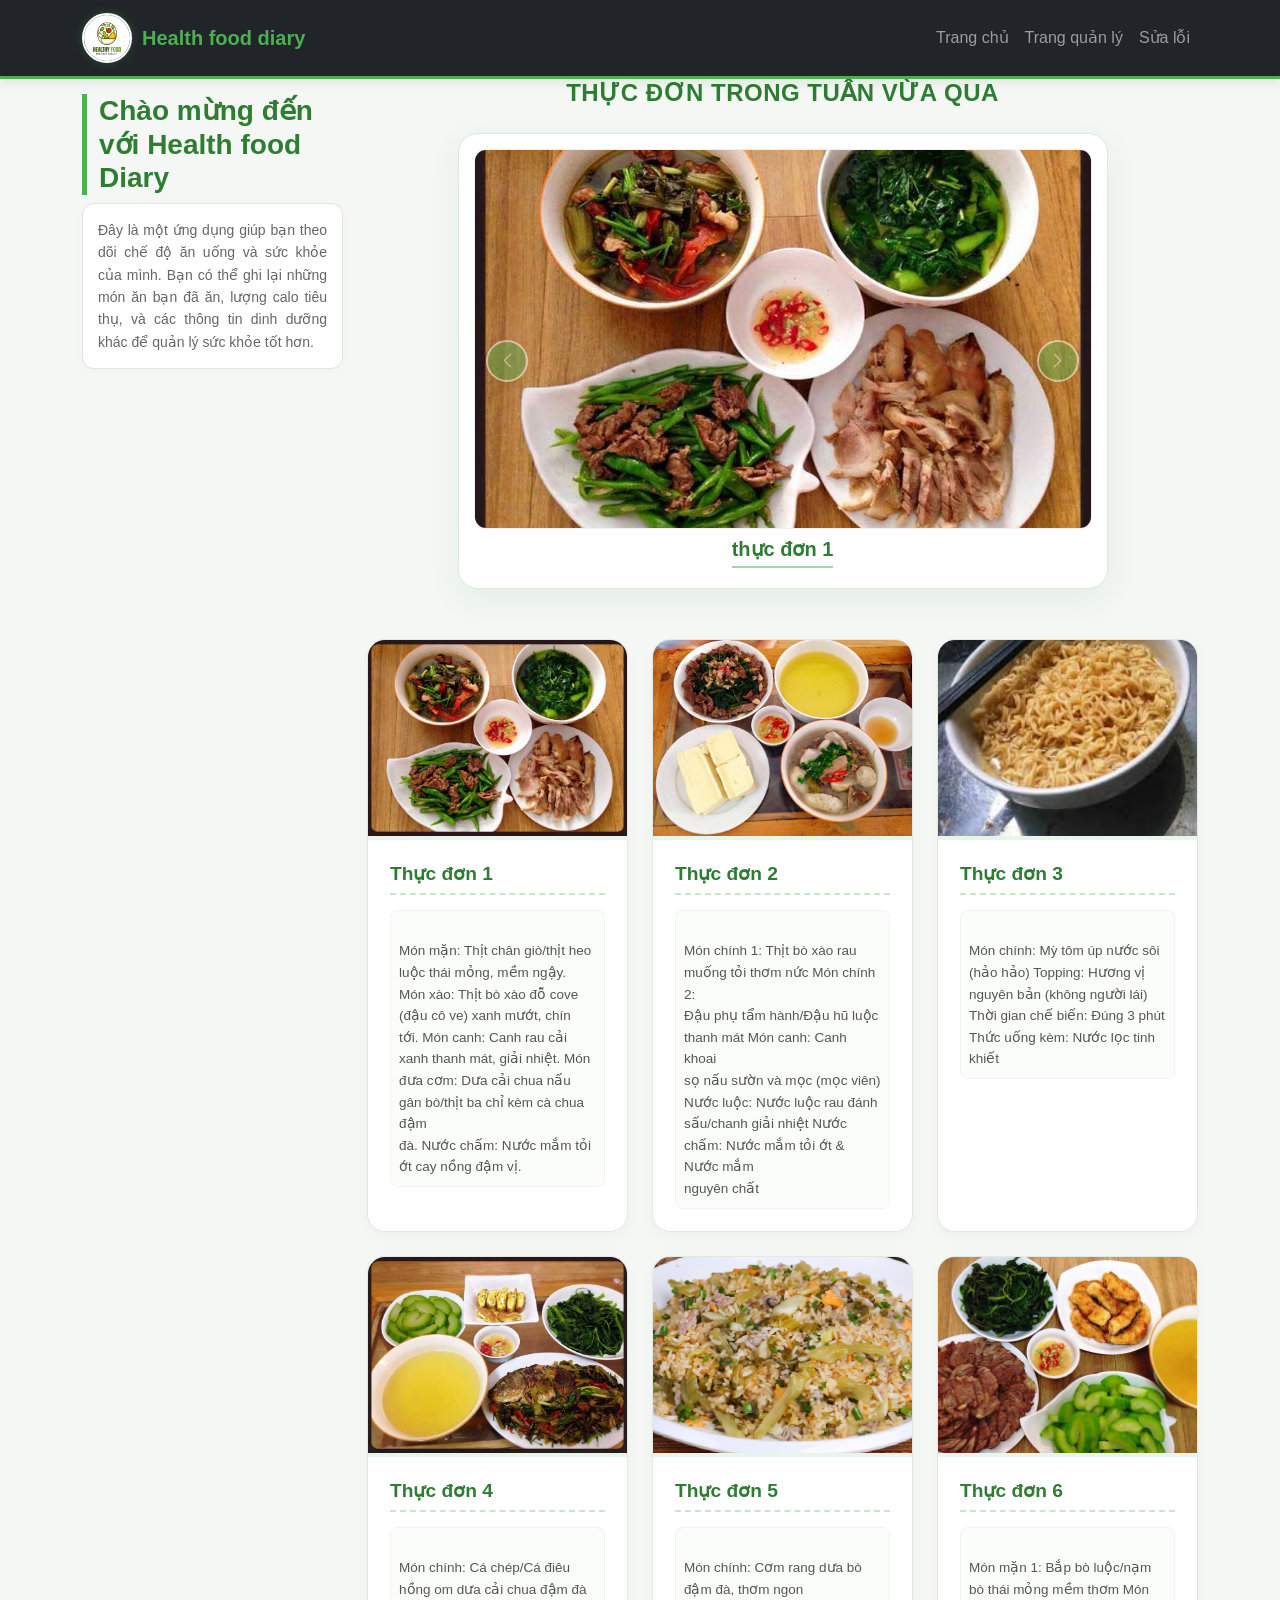
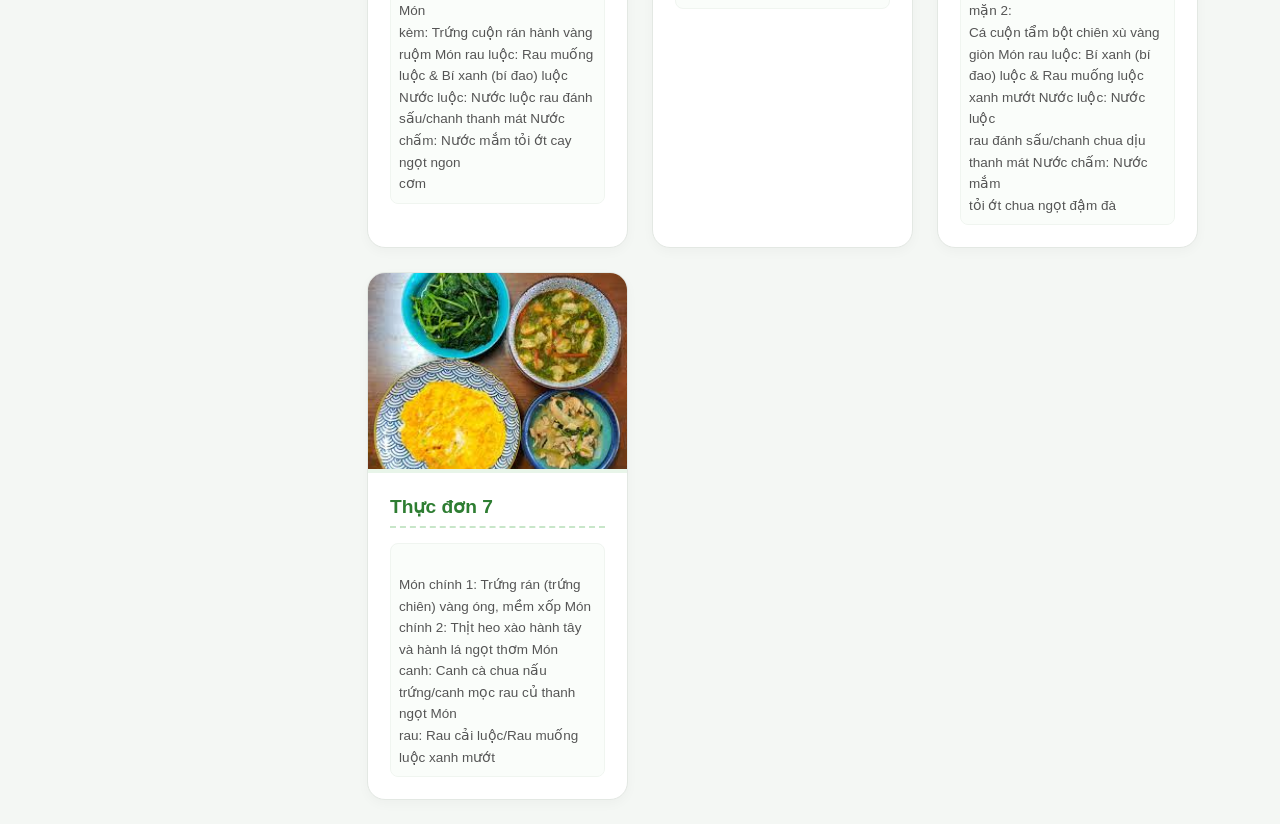
<file: index.html>
<!doctype html>
<html lang="en">
  <head>
    <meta charset="UTF-8" />
    <meta name="viewport" content="width=device-width, initial-scale=1.0" />
    <title>Trang chủ</title>
    <link
      rel="stylesheet"
      href="https://cdn.jsdelivr.net/npm/bootstrap@5.3.8/dist/css/bootstrap.min.css"
      integrity="sha384-sRIl4kxILFvY47J16cr9ZwB07vP4J8+LH7qKQnuqkuIAvNWLzeN8tE5YBujZqJLB"
      crossorigin="anonymous"
    />
    <link rel="stylesheet" href="styletrangchu.css" />
  </head>
  <body>
    <nav class="navbar navbar-expand-lg navbar-dark bg-dark sticky-top">
      <div class="container">
        <a href="index.html" class="navbar-brand"
          ><img
            src="logo healthy food.jpg"
            alt="Logo"
            width="50"
            height="50"
            class="d-inline-block align-text-top"
          />Health food diary</a
        >
        <button
          class="navbar-toggler"
          type="button"
          data-bs-toggle="collapse"
          data-bs-target="#mainmenu"
        >
          <span class="navbar-toggler-icon"></span>
        </button>
        <div class="collapse navbar-collapse" id="mainmenu">
          <ul class="navbar-nav ms-auto">
            <li class="nav-item">
              <a href="index.html" class="nav-link">Trang chủ</a>
            </li>
            <li class="nav-item">
              <a href="quanly.html" class="nav-link">Trang quản lý</a>
            </li>
            <li class="nav-item">
              <a href="debug.html" class="nav-link">Sửa lỗi</a>
            </li>
          </ul>
        </div>
      </div>
    </nav>
    <div class="container">
      <div class="row">
        <div class="col-lg-3">
          <h3>Chào mừng đến với Health food Diary</h3>
          <p>
            Đây là một ứng dụng giúp bạn theo dõi chế độ ăn uống và sức khỏe của
            mình. Bạn có thể ghi lại những món ăn bạn đã ăn, lượng calo tiêu
            thụ, và các thông tin dinh dưỡng khác để quản lý sức khỏe tốt hơn.
          </p>
        </div>
        <div class="col-lg-9 text-center">
          <h3>Thực Đơn Trong Tuần Vừa Qua</h3>
          <div
            id="carouselExampleIndicators"
            class="carousel slide"
            data-bs-ride="carousel"
          >
            <div class="carousel-indicators">
              <button
                type="button"
                data-bs-target="#carouselExampleIndicators"
                data-bs-slide-to="0"
                class="active"
                aria-current="true"
                aria-label="Slide 1"
              ></button>
              <button
                type="button"
                data-bs-target="#carouselExampleIndicators"
                data-bs-slide-to="1"
                aria-label="Slide 2"
              ></button>
              <button
                type="button"
                data-bs-target="#carouselExampleIndicators"
                data-bs-slide-to="2"
                aria-label="Slide 3"
              ></button>
              <button
                type="button"
                data-bs-target="#carouselExampleIndicators"
                data-bs-slide-to="3"
                aria-label="Slide 4"
              ></button>
              <button
                type="button"
                data-bs-target="#carouselExampleIndicators"
                data-bs-slide-to="4"
                aria-label="Slide 5"
              ></button>
              <button
                type="button"
                data-bs-target="#carouselExampleIndicators"
                data-bs-slide-to="5"
                aria-label="Slide 6"
              ></button>
              <button
                type="button"
                data-bs-target="#carouselExampleIndicators"
                data-bs-slide-to="6"
                aria-label="Slide 7"
              ></button>
            </div>

            <div class="carousel-inner">
              <div class="carousel-item active">
                <img
                  src="mâm-1.jpg"
                  class="d-block w-100 hinh-slider"
                  alt="First slide"
                  style="width: 250px; height: 400px; object-fit: cover"
                />
                <h3 style="font-size: x-large; text-align: center" class="mt-2">
                  thực đơn 1
                </h3>
              </div>
              <div class="carousel-item">
                <img
                  src="mâm-2.jpg"
                  class="d-block w-100 hinh-slider"
                  alt="Second slide"
                  style="width: 250px; height: 400px; object-fit: cover"
                />
                <h3 style="font-size: x-large; text-align: center" class="mt-2">
                  thực đơn 2
                </h3>
              </div>
              <div class="carousel-item">
                <img
                  src="ảnh mỳ úp.jfif"
                  class="d-block w-100 hinh-slider"
                  alt="Third slide"
                  style="width: 250px; height: 400px"
                />
                <h3 style="font-size: x-large; text-align: center" class="mt-2">
                  thực đơn 3
                </h3>
              </div>
              <div class="carousel-item">
                <img
                  src="mâm-4.jpg"
                  class="d-block w-100 hinh-slider"
                  alt="Fourth slide"
                  style="width: 250px; height: 400px; object-fit: cover"
                />
                <h3 style="font-size: x-large; text-align: center" class="mt-2">
                  thực đơn 4
                </h3>
              </div>
              <div class="carousel-item">
                <img
                  src="cơm rang dưa bò.png"
                  class="d-block w-100 hinh-slider"
                  alt="Fifth slide"
                  style="width: 250px; height: 400px; object-fit: cover"
                />
                <h3 style="font-size: x-large; text-align: center" class="mt-2">
                  thực đơn 5
                </h3>
              </div>
              <div class="carousel-item">
                <img
                  src="mâm-6.jpg"
                  class="d-block w-100 hinh-slider"
                  alt="Sixth slide"
                  style="width: 250px; height: 400px; object-fit: cover"
                />
                <h3 style="font-size: x-large; text-align: center" class="mt-2">
                  thực đơn 6
                </h3>
              </div>
              <div class="carousel-item">
                <img
                  src="mâm-7.jfif"
                  class="d-block w-100 hinh-slider"
                  alt="Seventh slide"
                  style="width: 250px; height: 400px"
                />
                <h3 style="font-size: x-large; text-align: center" class="mt-2">
                  thực đơn 7
                </h3>
              </div>
            </div>

            <button
              class="carousel-control-prev"
              type="button"
              data-bs-target="#carouselExampleIndicators"
              data-bs-slide="prev"
            >
              <span
                class="carousel-control-prev-icon"
                aria-hidden="true"
              ></span>
              <span class="visually-hidden">Trước</span>
            </button>
            <button
              class="carousel-control-next"
              type="button"
              data-bs-target="#carouselExampleIndicators"
              data-bs-slide="next"
            >
              <span
                class="carousel-control-next-icon"
                aria-hidden="true"
              ></span>
              <span class="visually-hidden">Sau</span>
            </button>
          </div>
          <div class="row">
            <div class="col-lg-4 col-md-6 mb-4">
              <div class="card h-100">
                <img
                  src="mâm-1.jpg"
                  class="card-img-top"
                  alt="Mâm 1"
                  style="width: 250px; height: 200px; object-fit: cover"
                />
                <div class="card-body">
                  <h5 class="card-title">Thực đơn 1</h5>
                  <p class="card-text">
                    Món mặn: Thịt chân giò/thịt heo luộc thái mỏng, mềm ngậy.
                    Món xào: Thịt bò xào đỗ cove (đậu cô ve) xanh mướt, chín
                    tới. Món canh: Canh rau cải xanh thanh mát, giải nhiệt. Món
                    đưa cơm: Dưa cải chua nấu gân bò/thịt ba chỉ kèm cà chua đậm
                    đà. Nước chấm: Nước mắm tỏi ớt cay nồng đậm vị.
                  </p>
                </div>
              </div>
            </div>
            <div class="col-lg-4 col-md-6 mb-4">
              <div class="card h-100">
                <img
                  src="mâm-2.jpg"
                  class="card-img-top"
                  alt="Mâm 2"
                  style="width: 250px; height: 200px; object-fit: cover"
                />
                <div class="card-body">
                  <h5 class="card-title">Thực đơn 2</h5>
                  <p class="card-text">
                    Món chính 1: Thịt bò xào rau muống tỏi thơm nức Món chính 2:
                    Đậu phụ tẩm hành/Đậu hũ luộc thanh mát Món canh: Canh khoai
                    sọ nấu sườn và mọc (mọc viên) Nước luộc: Nước luộc rau đánh
                    sấu/chanh giải nhiệt Nước chấm: Nước mắm tỏi ớt & Nước mắm
                    nguyên chất
                  </p>
                </div>
              </div>
            </div>
            <div class="col-lg-4 col-md-6 mb-4">
              <div class="card h-100">
                <img
                  src="ảnh mỳ úp.jfif"
                  class="card-img-top"
                  alt="Mâm 3"
                  style="width: 250px; height: 200px; object-fit: cover"
                />
                <div class="card-body">
                  <h5 class="card-title">Thực đơn 3</h5>
                  <p class="card-text">
                    Món chính: Mỳ tôm úp nước sôi (hảo hảo) Topping: Hương vị
                    nguyên bản (không người lái) Thời gian chế biến: Đúng 3 phút
                    Thức uống kèm: Nước lọc tinh khiết
                  </p>
                </div>
              </div>
            </div>
            <div class="col-lg-4 col-md-6 mb-4">
              <div class="card h-100">
                <img
                  src="mâm-4.jpg"
                  class="card-img-top"
                  alt="Mâm 4"
                  style="width: 250px; height: 200px; object-fit: cover"
                />
                <div class="card-body">
                  <h5 class="card-title">Thực đơn 4</h5>
                  <p class="card-text">
                    Món chính: Cá chép/Cá điêu hồng om dưa cải chua đậm đà Món
                    kèm: Trứng cuộn rán hành vàng ruộm Món rau luộc: Rau muống
                    luộc & Bí xanh (bí đao) luộc Nước luộc: Nước luộc rau đánh
                    sấu/chanh thanh mát Nước chấm: Nước mắm tỏi ớt cay ngọt ngon
                    cơm
                  </p>
                </div>
              </div>
            </div>
            <div class="col-lg-4 col-md-6 mb-4">
              <div class="card h-100">
                <img
                  src="cơm rang dưa bò.png"
                  class="card-img-top"
                  alt="Mâm 5"
                  style="width: 250px; height: 200px; object-fit: cover"
                />
                <div class="card-body">
                  <h5 class="card-title">Thực đơn 5</h5>
                  <p class="card-text">
                    Món chính: Cơm rang dưa bò đậm đà, thơm ngon
                  </p>
                </div>
              </div>
            </div>
            <div class="col-lg-4 col-md-6 mb-4">
              <div class="card h-100">
                <img
                  src="mâm-6.jpg"
                  class="card-img-top"
                  alt="Mâm 6"
                  style="width: 250px; height: 200px; object-fit: cover"
                />
                <div class="card-body">
                  <h5 class="card-title">Thực đơn 6</h5>
                  <p class="card-text">
                    Món mặn 1: Bắp bò luộc/nạm bò thái mỏng mềm thơm Món mặn 2:
                    Cá cuộn tẩm bột chiên xù vàng giòn Món rau luộc: Bí xanh (bí
                    đao) luộc & Rau muống luộc xanh mướt Nước luộc: Nước luộc
                    rau đánh sấu/chanh chua dịu thanh mát Nước chấm: Nước mắm
                    tỏi ớt chua ngọt đậm đà
                  </p>
                </div>
              </div>
            </div>
            <div class="col-lg-4 col-md-6 mb-4">
              <div class="card h-100">
                <img
                  src="mâm-7.jfif"
                  class="card-img-top"
                  alt="Mâm 7"
                  style="width: 250px; height: 200px"
                />
                <div class="card-body">
                  <h5 class="card-title">Thực đơn 7</h5>
                  <p class="card-text">
                    Món chính 1: Trứng rán (trứng chiên) vàng óng, mềm xốp Món
                    chính 2: Thịt heo xào hành tây và hành lá ngọt thơm Món
                    canh: Canh cà chua nấu trứng/canh mọc rau củ thanh ngọt Món
                    rau: Rau cải luộc/Rau muống luộc xanh mướt
                  </p>
                </div>
              </div>
            </div>
          </div>
        </div>
      </div>
    </div>
    <script src="https://cdn.jsdelivr.net/npm/bootstrap@5.3.8/dist/js/bootstrap.bundle.min.js"></script>
  </body>
</html>
</file>
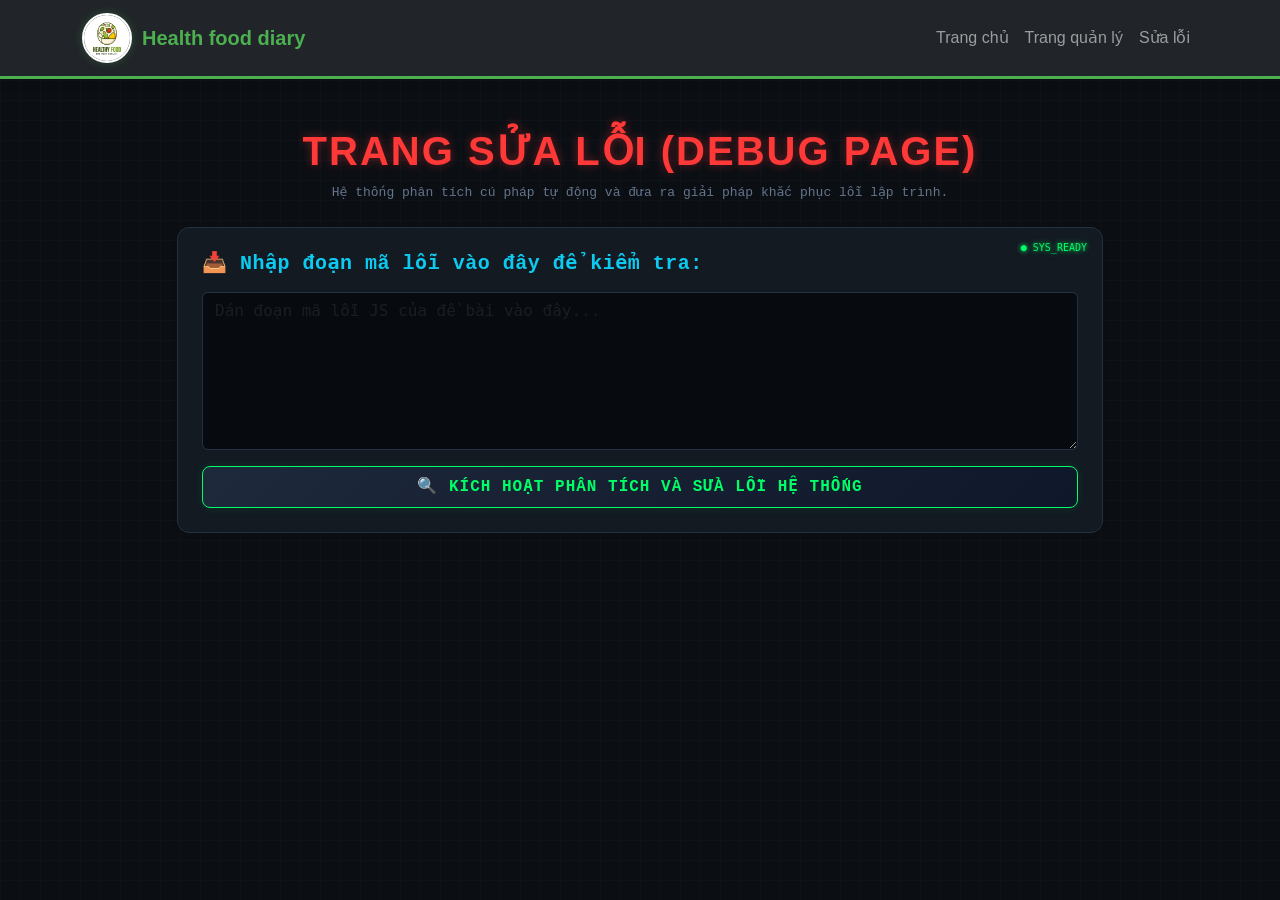
<file: debug.html>
<!doctype html>
<html lang="en">
  <head>
    <meta charset="UTF-8" />
    <meta name="viewport" content="width=device-width, initial-scale=1.0" />
    <title>Trang debug</title>
    <link
      rel="stylesheet"
      href="https://cdn.jsdelivr.net/npm/bootstrap@5.3.8/dist/css/bootstrap.min.css"
      integrity="sha384-sRIl4kxILFvY47J16cr9ZwB07vP4J8+LH7qKQnuqkuIAvNWLzeN8tE5YBujZqJLB"
      crossorigin="anonymous"
    />
    <link rel="stylesheet" href="styledebug.css" />
  </head>
  <body>
    <nav class="navbar navbar-expand-lg navbar-dark bg-dark sticky-top">
      <div class="container">
        <a href="index.html" class="navbar-brand"
          ><img
            src="logo healthy food.jpg"
            alt="Logo"
            width="50"
            height="50"
            class="d-inline-block align-text-top"
          />Health food diary</a
        >
        <button
          class="navbar-toggler"
          type="button"
          data-bs-toggle="collapse"
          data-bs-target="#mainmenu"
        >
          <span class="navbar-toggler-icon"></span>
        </button>
        <div class="collapse navbar-collapse" id="mainmenu">
          <ul class="navbar-nav ms-auto">
            <li class="nav-item">
              <a href="index.html" class="nav-link">Trang chủ</a>
            </li>
            <li class="nav-item">
              <a href="quanly.html" class="nav-link">Trang quản lý</a>
            </li>
            <li class="nav-item">
              <a href="debug.html" class="nav-link">Sửa lỗi</a>
            </li>
          </ul>
        </div>
      </div>
    </nav>
    <div class="container my-5">
      <h1 class="text-center fw-bold mb-2">Trang sửa lỗi (Debug Page)</h1>
      <p class="text-center text-muted mb-4">
        Hệ thống phân tích cú pháp tự động và đưa ra giải pháp khắc phục lỗi lập
        trình.
      </p>
      <div class="row mb-5 justify-content-center">
        <div class="col-md-10">
          <div class="card p-4 shadow-sm">
            <h3 class="fs-5 fw-bold text-info mb-3">
              📥 Nhập đoạn mã lỗi vào đây để kiểm tra:
            </h3>
            <div class="mb-3">
              <textarea
                id="codeContainerInput"
                class="form-control"
                rows="6"
                style="
                  background-color: #070b10;
                  color: #a7f3d0;
                  font-family: &quot;Consolas&quot;, monospace;
                  border: 1px solid #223142;
                "
                placeholder="Dán đoạn mã lỗi JS của đề bài vào đây..."
              ></textarea>
            </div>
            <button id="btnAnalyze" class="btn btn-success w-100 fw-bold py-2">
              🔍 KÍCH HOẠT PHÂN TÍCH VÀ SỬA LỖI HỆ THỐNG
            </button>
          </div>
        </div>
      </div>

      <div id="debugResultArea" class="row g-4 d-none">
        <div class="col-lg-6">
          <div class="card p-4 shadow-sm h-100">
            <h3 class="fs-5 fw-bold text-secondary mb-3">
              1. Đoạn mã lỗi gốc (Nguyên văn)
            </h3>
            <p class="text-muted small">
              Dưới đây là đoạn mã ban đầu chứa lỗi logic khiến hàm tự động chạy
              sai thời điểm:
            </p>

            <div class="code-block" id="originalCodeContainer"></div>

            <div class="alert alert-danger mt-4 mb-0" role="alert">
              <h5 class="alert-heading font-weight-bold fs-6">
                ❌ Triệu chứng lỗi thực tế:
              </h5>
              <p class="mb-0 small">
                Ngay khi trang web vừa được tải xong, hộp thoại
                <code>alert("Thành công")</code> tự động bật lên mặc dù người
                dùng <strong>chưa hề bấm nút</strong>. Sau đó, khi người dùng
                click vào nút thật thì hệ thống lại hoàn toàn "im lặng".
              </p>
            </div>
          </div>
        </div>

        <div class="col-lg-6">
          <div
            class="card p-4 shadow-sm h-100"
            style="border-left: 5px solid #2e7d32"
          >
            <h3 class="fs-5 fw-bold text-success mb-3">
              2. Đoạn mã đã sửa lỗi hoàn chỉnh
            </h3>
            <p class="text-muted small">
              Đoạn code bên dưới đã khắc phục triệt để lỗi bắt sự kiện bằng cách
              truyền đúng tham chiếu hàm:
            </p>

            <div class="code-block" id="fixedCodeContainer"></div>

            <div class="alert alert-success mt-4 mb-0" role="alert">
              <h5 class="alert-heading font-weight-bold fs-6">
                💡 Phân tích nguyên nhân lỗi chi tiết:
              </h5>
              <ul class="mb-0 small" style="padding-left: 15px">
                <li>
                  <strong>Bản chất lỗi:</strong> Trong dòng lệnh cũ
                  <code>saveDate()</code>, cặp dấu ngoặc khiến trình duyệt thực
                  thi hàm ngay khi quét qua lúc tải trang.
                </li>
                <li>
                  <strong>Hệ quả:</strong> Giá trị trả về của hàm (lúc này là
                  <code>undefined</code>) biến thành tham số của sự kiện click.
                  Khi bấm nút thật, trình duyệt gọi <code>undefined</code> nên
                  không phản hồi.
                </li>
                <li>
                  <strong>Cách khắc phục:</strong> Bỏ dấu <code>()</code>, chỉ
                  viết <code>saveDate</code> để truyền tham chiếu. Trình duyệt
                  sẽ đợi người dùng click thật mới kích hoạt.
                </li>
              </ul>
            </div>
          </div>
        </div>

        <div class="text-center mt-5">
          <button
            id="23010001_btn_save"
            class="btn btn-success btn-lg px-5 shadow-sm fw-bold"
          >
            💾 Bấm Thử Nút Lưu Dữ Liệu (Test Code)
          </button>
        </div>
      </div>
    </div>
    <script src="debug.js"></script>
  </body>
</html>
</file>
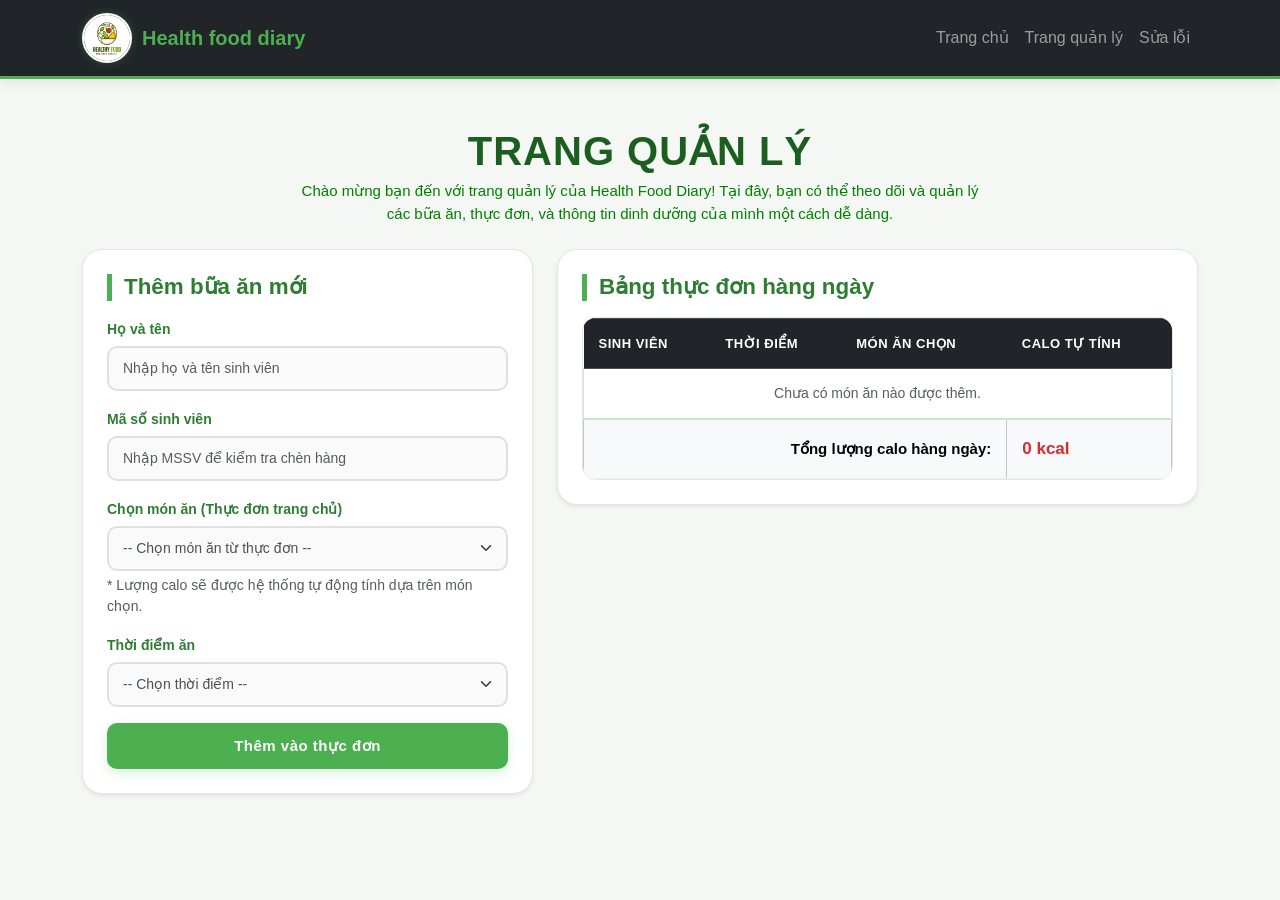
<file: quanly.html>
<!doctype html>
<html lang="en">
  <head>
    <meta charset="UTF-8" />
    <meta name="viewport" content="width=device-width, initial-scale=1.0" />
    <title>Trang quản lý</title>
    <link
      rel="stylesheet"
      href="https://cdn.jsdelivr.net/npm/bootstrap@5.3.8/dist/css/bootstrap.min.css"
      integrity="sha384-sRIl4kxILFvY47J16cr9ZwB07vP4J8+LH7qKQnuqkuIAvNWLzeN8tE5YBujZqJLB"
      crossorigin="anonymous"
    />
    <link rel="stylesheet" href="stylequanly.css" />
  </head>
  <body>
    <nav class="navbar navbar-expand-lg navbar-dark bg-dark sticky-top">
      <div class="container">
        <a href="index.html" class="navbar-brand"
          ><img
            src="logo healthy food.jpg"
            alt="Logo"
            width="50"
            height="50"
            class="d-inline-block align-text-top"
          />Health food diary</a
        >
        <button
          class="navbar-toggler"
          type="button"
          data-bs-toggle="collapse"
          data-bs-target="#mainmenu"
        >
          <span class="navbar-toggler-icon"></span>
        </button>
        <div class="collapse navbar-collapse" id="mainmenu">
          <ul class="navbar-nav ms-auto">
            <li class="nav-item">
              <a href="index.html" class="nav-link">Trang chủ</a>
            </li>
            <li class="nav-item">
              <a href="quanly.html" class="nav-link">Trang quản lý</a>
            </li>
            <li class="nav-item">
              <a href="debug.html" class="nav-link">Sửa lỗi</a>
            </li>
          </ul>
        </div>
      </div>
    </nav>
    <div class="container my-5">
      <h1 class="text-center mt-4">Trang quản lý</h1>
      <p class="text-center mb-4">
        Chào mừng bạn đến với trang quản lý của Health Food Diary! Tại đây, bạn
        có thể theo dõi và quản lý các bữa ăn, thực đơn, và thông tin dinh dưỡng
        của mình một cách dễ dàng.
      </p>

      <div class="row g-4">
        <div class="col-md-5">
          <div class="card p-4 shadow-sm">
            <h3 class="mb-3" style="color: #2e7d32">Thêm bữa ăn mới</h3>
            <form id="mealForm">
              <div class="mb-3">
                <label for="fullName" class="form-label fw-bold"
                  >Họ và tên</label
                >
                <input
                  type="text"
                  class="form-control"
                  id="fullName"
                  placeholder="Nhập họ và tên sinh viên"
                  required
                />
              </div>

              <div class="mb-3">
                <label for="studentId" class="form-label fw-bold"
                  >Mã số sinh viên</label
                >
                <input
                  type="text"
                  class="form-control"
                  id="studentId"
                  placeholder="Nhập MSSV để kiểm tra chèn hàng"
                  required
                />
              </div>

              <div class="mb-3">
                <label for="mealSelect" class="form-label fw-bold"
                  >Chọn món ăn (Thực đơn trang chủ)</label
                >
                <select class="form-select" id="mealSelect" required>
                  <option value="" selected disabled>
                    -- Chọn món ăn từ thực đơn --
                  </option>
                  <option
                    id="thucdon1"
                    value="Mâm cơm (Thịt chân giò, Bò xào đỗ, Canh cải)"
                    data-calories="1250"
                  >
                    thực đơn 1 (tổ hợp 7 món)
                  </option>
                  <option
                    id="thucdon2"
                    value="Mâm cơm (Thịt bò xào rau muống, Đậu phụ, Canh khoai sọ)"
                    data-calories="1100"
                  >
                    thực đơn 2 (tổ hợp 5 món)
                  </option>
                  <option
                    id="thucdon3"
                    value="Mâm cơm (mỳ tôm úp nước sôi)"
                    data-calories="350"
                  >
                    thực đơn 3 (mỳ tôm úp nước sôi)
                  </option>
                  <option
                    id="thucdon4"
                    value="Mâm cơm (Cá chép om dưa, Trứng cuộn, Rau luộc,...)"
                    data-calories="800"
                  >
                    thực đơn 4 ( tổ hợp 5 món)
                  </option>
                  <option
                    id="thucdon5"
                    value="Cơm rang dưa bò "
                    data-calories="500"
                  >
                    thực đơn 5 (cơm rang dưa bò)
                  </option>
                  <option
                    id="thucdon6"
                    value="Mâm cơm (Bắp bò luộc, Cá cuộn chiên xù, Bí luộc, Canh bí đỏ,..)"
                    data-calories="780"
                  >
                    thực đơn 6 (tổ hợp 4 món)
                  </option>
                  <option
                    id="thucdon7"
                    value="Mâm cơm (Trứng rán, Thịt heo xào hành tây, Rau muống xào tỏi, Canh rau ngót, Cơm trắng,...)"
                    data-calories="900"
                  >
                    thực đơn 7 (tổ hợp 5 món)
                  </option>
                </select>
                <div class="form-text text-muted">
                  * Lượng calo sẽ được hệ thống tự động tính dựa trên món chọn.
                </div>
              </div>

              <div class="mb-3">
                <label for="mealTime" class="form-label fw-bold"
                  >Thời điểm ăn</label
                >
                <select class="form-select" id="mealTime" required>
                  <option value="" selected disabled>
                    -- Chọn thời điểm --
                  </option>
                  <option value="Bữa sáng">Bữa sáng</option>
                  <option value="Bữa trưa">Bữa trưa</option>
                  <option value="Bữa tối">Bữa tối</option>
                  <option value="Bữa phụ">Bữa phụ</option>
                </select>
              </div>

              <button type="submit" class="btn btn-success w-100 fw-bold">
                Thêm vào thực đơn
              </button>
            </form>
          </div>
        </div>

        <div class="col-md-7">
          <div class="card p-4 shadow-sm">
            <h3 class="mb-3" style="color: #2e7d32">Bảng thực đơn hàng ngày</h3>

            <div class="table-responsive">
              <table class="table table-bordered table-hover align-middle">
                <thead class="table-dark">
                  <tr>
                    
                    <th>Sinh viên</th>
                    <th>Thời điểm</th>
                    <th>Món ăn chọn</th>
                    <th>Calo tự tính</th>
                    
                  </tr>
                </thead>
                <tbody id="mealTableBody">
                  <tr id="emptyRow">
                    <td colspan="4" class="text-center text-muted">
                      Chưa có món ăn nào được thêm.
                    </td>
                  </tr>
                </tbody>
                <tfoot class="table-light fw-bold">
                  <tr>
                    <td colspan="3" class="text-end">
                      Tổng lượng calo hàng ngày:
                    </td>
                    <td id="totalCalories" class="text-danger">0 kcal</td>
                  </tr>
                </tfoot>
              </table>
            </div>
          </div>
        </div>
      </div>
    </div>
    <script src="quanly.js"></script>
    <script>
      src =
        "https://cdn.jsdelivr.net/npm/bootstrap@5.3.8/dist/js/bootstrap.bundle.min.js";
    </script>
  </body>
</html>
</file>
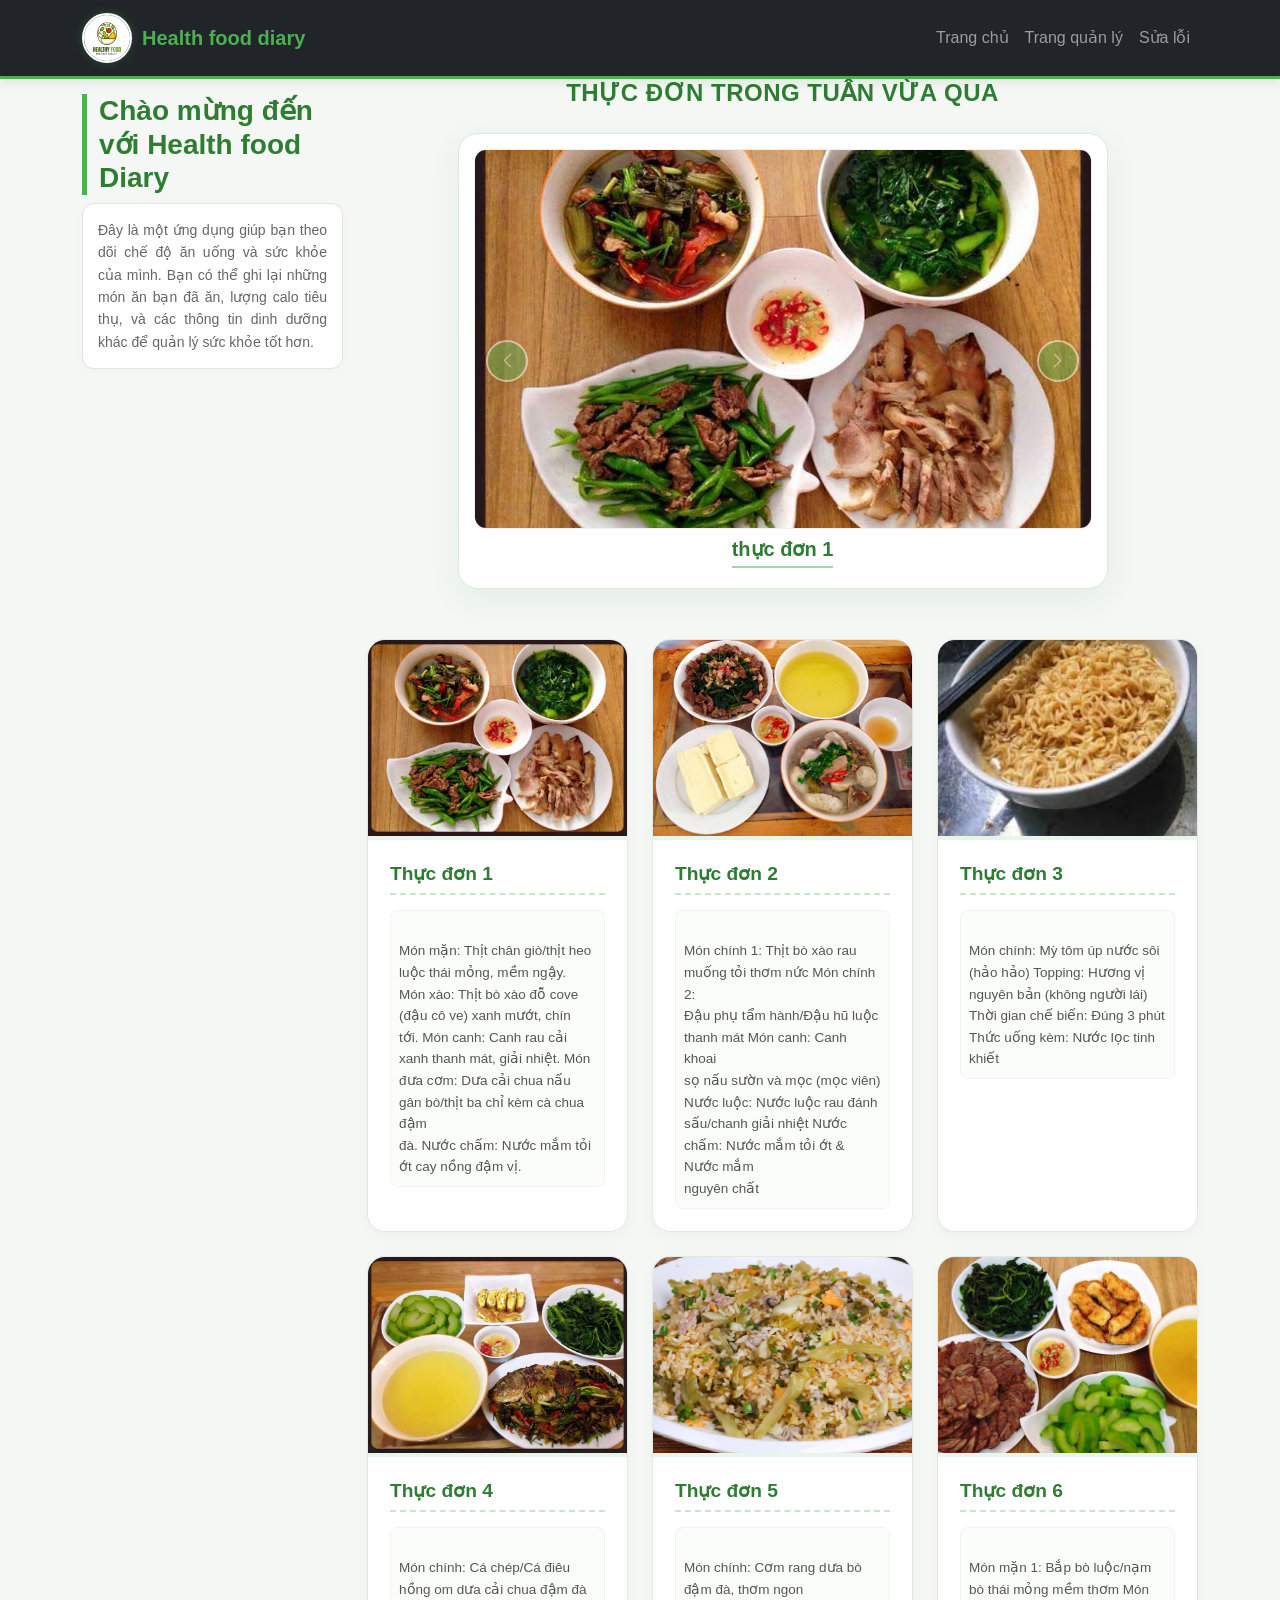
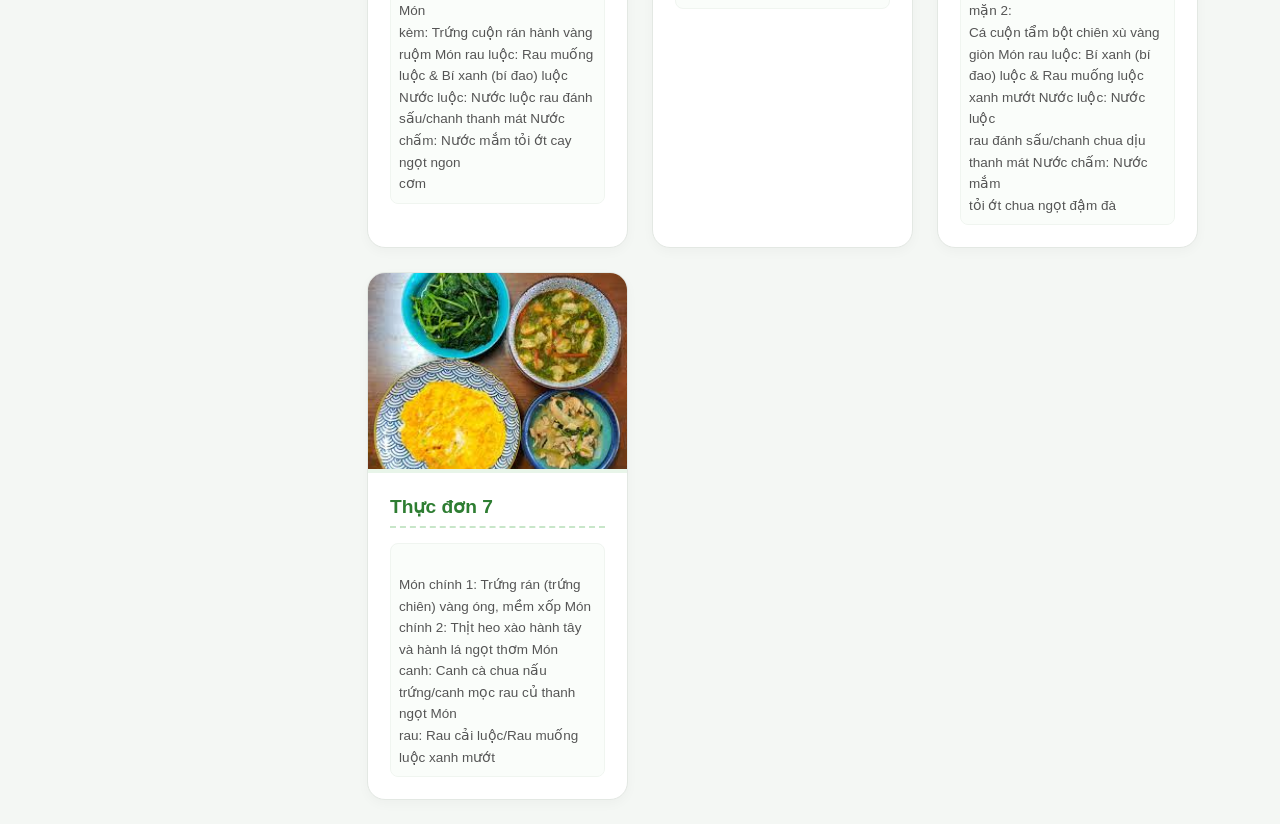
<file: Trangchu.html>
<!doctype html>
<html lang="en">
  <head>
    <meta charset="UTF-8" />
    <meta name="viewport" content="width=device-width, initial-scale=1.0" />
    <title>Trang chủ</title>
    <link
      rel="stylesheet"
      href="https://cdn.jsdelivr.net/npm/bootstrap@5.3.8/dist/css/bootstrap.min.css"
      integrity="sha384-sRIl4kxILFvY47J16cr9ZwB07vP4J8+LH7qKQnuqkuIAvNWLzeN8tE5YBujZqJLB"
      crossorigin="anonymous"
    />
    <link rel="stylesheet" href="styletrangchu.css" />
  </head>
  <body>
    <nav class="navbar navbar-expand-lg navbar-dark bg-dark sticky-top">
      <div class="container">
        <a href="trangchu.html" class="navbar-brand"
          ><img
            src="logo healthy food.jpg"
            alt="Logo"
            width="50"
            height="50"
            class="d-inline-block align-text-top"
          />Health food diary</a
        >
        <button
          class="navbar-toggler"
          type="button"
          data-bs-toggle="collapse"
          data-bs-target="#mainmenu"
        >
          <span class="navbar-toggler-icon"></span>
        </button>
        <div class="collapse navbar-collapse" id="mainmenu">
          <ul class="navbar-nav ms-auto">
            <li class="nav-item">
              <a href="trangchu.html" class="nav-link">Trang chủ</a>
            </li>
            <li class="nav-item">
              <a href="quanly.html" class="nav-link">Trang quản lý</a>
            </li>
            <li class="nav-item">
              <a href="debug.html" class="nav-link">Sửa lỗi</a>
            </li>
          </ul>
        </div>
      </div>
    </nav>
    <div class="container">
      <div class="row">
        <div class="col-lg-3">
          <h3>Chào mừng đến với Health food Diary</h3>
          <p>
            Đây là một ứng dụng giúp bạn theo dõi chế độ ăn uống và sức khỏe của
            mình. Bạn có thể ghi lại những món ăn bạn đã ăn, lượng calo tiêu
            thụ, và các thông tin dinh dưỡng khác để quản lý sức khỏe tốt hơn.
          </p>
        </div>
        <div class="col-lg-9 text-center">
          <h3>Thực Đơn Trong Tuần Vừa Qua</h3>
          <div
            id="carouselExampleIndicators"
            class="carousel slide"
            data-bs-ride="carousel"
          >
            <div class="carousel-indicators">
              <button
                type="button"
                data-bs-target="#carouselExampleIndicators"
                data-bs-slide-to="0"
                class="active"
                aria-current="true"
                aria-label="Slide 1"
              ></button>
              <button
                type="button"
                data-bs-target="#carouselExampleIndicators"
                data-bs-slide-to="1"
                aria-label="Slide 2"
              ></button>
              <button
                type="button"
                data-bs-target="#carouselExampleIndicators"
                data-bs-slide-to="2"
                aria-label="Slide 3"
              ></button>
              <button
                type="button"
                data-bs-target="#carouselExampleIndicators"
                data-bs-slide-to="3"
                aria-label="Slide 4"
              ></button>
              <button
                type="button"
                data-bs-target="#carouselExampleIndicators"
                data-bs-slide-to="4"
                aria-label="Slide 5"
              ></button>
              <button
                type="button"
                data-bs-target="#carouselExampleIndicators"
                data-bs-slide-to="5"
                aria-label="Slide 6"
              ></button>
              <button
                type="button"
                data-bs-target="#carouselExampleIndicators"
                data-bs-slide-to="6"
                aria-label="Slide 7"
              ></button>
            </div>

            <div class="carousel-inner">
              <div class="carousel-item active">
                <img
                  src="mâm-1.jpg"
                  class="d-block w-100 hinh-slider"
                  alt="First slide"
                  style="width: 250px; height: 400px; object-fit: cover"
                />
                <h3 style="font-size: x-large; text-align: center" class="mt-2">
                  thực đơn 1
                </h3>
              </div>
              <div class="carousel-item">
                <img
                  src="mâm-2.jpg"
                  class="d-block w-100 hinh-slider"
                  alt="Second slide"
                  style="width: 250px; height: 400px; object-fit: cover"
                />
                <h3 style="font-size: x-large; text-align: center" class="mt-2">
                  thực đơn 2
                </h3>
              </div>
              <div class="carousel-item">
                <img
                  src="ảnh mỳ úp.jfif"
                  class="d-block w-100 hinh-slider"
                  alt="Third slide"
                  style="width: 250px; height: 400px"
                />
                <h3 style="font-size: x-large; text-align: center" class="mt-2">
                  thực đơn 3
                </h3>
              </div>
              <div class="carousel-item">
                <img
                  src="mâm-4.jpg"
                  class="d-block w-100 hinh-slider"
                  alt="Fourth slide"
                  style="width: 250px; height: 400px; object-fit: cover"
                />
                <h3 style="font-size: x-large; text-align: center" class="mt-2">
                  thực đơn 4
                </h3>
              </div>
              <div class="carousel-item">
                <img
                  src="cơm rang dưa bò.png"
                  class="d-block w-100 hinh-slider"
                  alt="Fifth slide"
                  style="width: 250px; height: 400px; object-fit: cover"
                />
                <h3 style="font-size: x-large; text-align: center" class="mt-2">
                  thực đơn 5
                </h3>
              </div>
              <div class="carousel-item">
                <img
                  src="mâm-6.jpg"
                  class="d-block w-100 hinh-slider"
                  alt="Sixth slide"
                  style="width: 250px; height: 400px; object-fit: cover"
                />
                <h3 style="font-size: x-large; text-align: center" class="mt-2">
                  thực đơn 6
                </h3>
              </div>
              <div class="carousel-item">
                <img
                  src="mâm-7.jfif"
                  class="d-block w-100 hinh-slider"
                  alt="Seventh slide"
                  style="width: 250px; height: 400px"
                />
                <h3 style="font-size: x-large; text-align: center" class="mt-2">
                  thực đơn 7
                </h3>
              </div>
            </div>

            <button
              class="carousel-control-prev"
              type="button"
              data-bs-target="#carouselExampleIndicators"
              data-bs-slide="prev"
            >
              <span
                class="carousel-control-prev-icon"
                aria-hidden="true"
              ></span>
              <span class="visually-hidden">Trước</span>
            </button>
            <button
              class="carousel-control-next"
              type="button"
              data-bs-target="#carouselExampleIndicators"
              data-bs-slide="next"
            >
              <span
                class="carousel-control-next-icon"
                aria-hidden="true"
              ></span>
              <span class="visually-hidden">Sau</span>
            </button>
          </div>
          <div class="row">
            <div class="col-lg-4 col-md-6 mb-4">
              <div class="card h-100">
                <img
                  src="mâm-1.jpg"
                  class="card-img-top"
                  alt="Mâm 1"
                  style="width: 250px; height: 200px; object-fit: cover"
                />
                <div class="card-body">
                  <h5 class="card-title">Thực đơn 1</h5>
                  <p class="card-text">
                    Món mặn: Thịt chân giò/thịt heo luộc thái mỏng, mềm ngậy.
                    Món xào: Thịt bò xào đỗ cove (đậu cô ve) xanh mướt, chín
                    tới. Món canh: Canh rau cải xanh thanh mát, giải nhiệt. Món
                    đưa cơm: Dưa cải chua nấu gân bò/thịt ba chỉ kèm cà chua đậm
                    đà. Nước chấm: Nước mắm tỏi ớt cay nồng đậm vị.
                  </p>
                </div>
              </div>
            </div>
            <div class="col-lg-4 col-md-6 mb-4">
              <div class="card h-100">
                <img
                  src="mâm-2.jpg"
                  class="card-img-top"
                  alt="Mâm 2"
                  style="width: 250px; height: 200px; object-fit: cover"
                />
                <div class="card-body">
                  <h5 class="card-title">Thực đơn 2</h5>
                  <p class="card-text">
                    Món chính 1: Thịt bò xào rau muống tỏi thơm nức Món chính 2:
                    Đậu phụ tẩm hành/Đậu hũ luộc thanh mát Món canh: Canh khoai
                    sọ nấu sườn và mọc (mọc viên) Nước luộc: Nước luộc rau đánh
                    sấu/chanh giải nhiệt Nước chấm: Nước mắm tỏi ớt & Nước mắm
                    nguyên chất
                  </p>
                </div>
              </div>
            </div>
            <div class="col-lg-4 col-md-6 mb-4">
              <div class="card h-100">
                <img
                  src="ảnh mỳ úp.jfif"
                  class="card-img-top"
                  alt="Mâm 3"
                  style="width: 250px; height: 200px; object-fit: cover"
                />
                <div class="card-body">
                  <h5 class="card-title">Thực đơn 3</h5>
                  <p class="card-text">
                    Món chính: Mỳ tôm úp nước sôi (hảo hảo) Topping: Hương vị
                    nguyên bản (không người lái) Thời gian chế biến: Đúng 3 phút
                    Thức uống kèm: Nước lọc tinh khiết
                  </p>
                </div>
              </div>
            </div>
            <div class="col-lg-4 col-md-6 mb-4">
              <div class="card h-100">
                <img
                  src="mâm-4.jpg"
                  class="card-img-top"
                  alt="Mâm 4"
                  style="width: 250px; height: 200px; object-fit: cover"
                />
                <div class="card-body">
                  <h5 class="card-title">Thực đơn 4</h5>
                  <p class="card-text">
                    Món chính: Cá chép/Cá điêu hồng om dưa cải chua đậm đà Món
                    kèm: Trứng cuộn rán hành vàng ruộm Món rau luộc: Rau muống
                    luộc & Bí xanh (bí đao) luộc Nước luộc: Nước luộc rau đánh
                    sấu/chanh thanh mát Nước chấm: Nước mắm tỏi ớt cay ngọt ngon
                    cơm
                  </p>
                </div>
              </div>
            </div>
            <div class="col-lg-4 col-md-6 mb-4">
              <div class="card h-100">
                <img
                  src="cơm rang dưa bò.png"
                  class="card-img-top"
                  alt="Mâm 5"
                  style="width: 250px; height: 200px; object-fit: cover"
                />
                <div class="card-body">
                  <h5 class="card-title">Thực đơn 5</h5>
                  <p class="card-text">
                    Món chính: Cơm rang dưa bò đậm đà, thơm ngon
                  </p>
                </div>
              </div>
            </div>
            <div class="col-lg-4 col-md-6 mb-4">
              <div class="card h-100">
                <img
                  src="mâm-6.jpg"
                  class="card-img-top"
                  alt="Mâm 6"
                  style="width: 250px; height: 200px; object-fit: cover"
                />
                <div class="card-body">
                  <h5 class="card-title">Thực đơn 6</h5>
                  <p class="card-text">
                    Món mặn 1: Bắp bò luộc/nạm bò thái mỏng mềm thơm Món mặn 2:
                    Cá cuộn tẩm bột chiên xù vàng giòn Món rau luộc: Bí xanh (bí
                    đao) luộc & Rau muống luộc xanh mướt Nước luộc: Nước luộc
                    rau đánh sấu/chanh chua dịu thanh mát Nước chấm: Nước mắm
                    tỏi ớt chua ngọt đậm đà
                  </p>
                </div>
              </div>
            </div>
            <div class="col-lg-4 col-md-6 mb-4">
              <div class="card h-100">
                <img
                  src="mâm-7.jfif"
                  class="card-img-top"
                  alt="Mâm 7"
                  style="width: 250px; height: 200px"
                />
                <div class="card-body">
                  <h5 class="card-title">Thực đơn 7</h5>
                  <p class="card-text">
                    Món chính 1: Trứng rán (trứng chiên) vàng óng, mềm xốp Món
                    chính 2: Thịt heo xào hành tây và hành lá ngọt thơm Món
                    canh: Canh cà chua nấu trứng/canh mọc rau củ thanh ngọt Món
                    rau: Rau cải luộc/Rau muống luộc xanh mướt
                  </p>
                </div>
              </div>
            </div>
          </div>
        </div>
      </div>
    </div>
    <script src="https://cdn.jsdelivr.net/npm/bootstrap@5.3.8/dist/js/bootstrap.bundle.min.js"></script>
  </body>
</html>
</file>
<file: styletrangchu.css>
body {
  font-family: "Segoe UI", Tahoma, Geneva, Verdana, sans-serif;
  background-color: #f4f7f4;
  color: #333333;
}


.navbar {
  border-bottom: 3px solid #4caf50; 
  box-shadow: 0 4px 12px rgba(0, 0, 0, 0.08);
}
.navbar-brand {
  font-weight: 700;
  color: #4caf50 !important;
  display: flex;
  align-items: center;
  gap: 10px;
}
.navbar-brand img {
  border: 2px solid #ffffff; /* Viền trắng quanh Logo */
  border-radius: 50%;
  object-fit: cover;
  box-shadow: 0 0 8px rgba(76, 175, 80, 0.3);
}


.col-lg-3 h3 {
  color: #2e7d32;
  font-weight: 600;
  border-left: 5px solid #4caf50; 
  padding-left: 12px;
  margin-top: 15px;
}
.col-lg-3 p {
  font-size: 14px;
  line-height: 1.6;
  color: #666;
  text-align: justify;
  background: #ffffff;
  padding: 15px;
  border: 1px solid #e0e6e0;
  border-radius: 12px;
  box-shadow: 0 2px 8px rgba(0, 0, 0, 0.02);
}


h3.text-center,
.col-lg-9 > h3 {
  color: #2e7d32;
  font-weight: 700;
  margin-bottom: 25px;
  text-transform: uppercase;
  font-size: 1.5rem;
  letter-spacing: 0.5px;
}


.carousel {
  max-width: 650px;
  margin: 0 auto 50px auto;
  border-radius: 20px; 
  overflow: hidden;
  background: #ffffff;
  padding: 15px;

 
  border: 1px solid #e0e8e0;
  box-shadow: 0 10px 30px rgba(46, 125, 50, 0.08);
}

.carousel-item img {
  width: 100%;
  height: 380px !important;
  object-fit: cover;
  border-radius: 12px;
  border: 1px solid #f0f0f0; 
}

/* Dòng chữ ngày tháng dưới ảnh slider */
.carousel-item h3 {
  font-size: 1.25rem !important;
  font-weight: 600;
  color: #2e7d32;
  margin-top: 15px;
  margin-bottom: 5px;
  display: inline-block;
  padding-bottom: 5px;
  border-bottom: 2px solid #a5d6a7;
}

/* Hai nút bấm Next / Prev bên cánh */
.carousel-control-prev-icon,
.carousel-control-next-icon {
  background-color: rgba(76, 175, 80, 0.85);
  border: 2px solid #ffffff; 
  border-radius: 50%;
  background-size: 45%;
  width: 42px;
  height: 42px;
  box-shadow: 0 4px 10px rgba(0, 0, 0, 0.15);
  transition: all 0.2s ease;
}
.carousel-control-prev-icon:hover,
.carousel-control-next-icon:hover {
  background-color: #2e7d32;
  transform: scale(1.1); 
}

/* --- TRANG TRÍ CARD DANH SÁCH MÓN ĂN --- */
.card {
  border: 1px solid #e3e8e3;
  border-radius: 18px;
  background-color: #ffffff;
  overflow: hidden;
  box-shadow: 0 4px 12px rgba(0, 0, 0, 0.03);
  transition: all 0.3s cubic-bezier(0.25, 0.8, 0.25, 1);
}

/* Hiệu ứng ĐỔI MÀU VIỀN và ĐỔ BÓNG khi di chuột vào Card (Hover Effect) */
.card:hover {
  transform: translateY(-8px);
  border-color: #4caf50; /* Viền chuyển sang màu xanh lá khi hover */
  box-shadow: 0 15px 30px rgba(76, 175, 80, 0.15);
}

.card-img-top {
  width: 100% !important;
  height: 200px !important;
  object-fit: cover;
  border-bottom: 4px solid #e8f5e9;
}

.card-body {
  padding: 22px;
  text-align: left;
}

.card-title {
  font-size: 1.2rem;
  font-weight: 600;
  color: #2e7d32;
  margin-bottom: 15px;
  padding-bottom: 8px;
  border-bottom: 2px dashed #c8e6c9; 
}

/* Phần nội dung mô tả thực đơn */
.card-text {
  font-size: 13.5px;
  line-height: 1.6;
  color: #555555;
  white-space: pre-line;
  margin-bottom: 0;
  padding: 8px;
  background-color: #fafdfa; /* Nền hơi xanh cực nhẹ cho phần text */
  border-radius: 8px;
  border: 1px solid #f0f5f0; /* Viền bao quanh nội dung chữ */
}
</file>
<file: styledebug.css>
body {
  font-family:
    "Segoe UI",
    -apple-system,
    BlinkMacSystemFont,
    Roboto,
    sans-serif;
  background-color: #0b0f14; 
  color: #cbd5e1;
  overflow-x: hidden;
  position: relative;
}
.navbar {
  border-bottom: 3px solid #4caf50;
  box-shadow: 0 4px 12px rgba(0, 0, 0, 0.08);
}
.navbar-brand {
  font-weight: 700;
  color: #4caf50 !important;
  display: flex;
  align-items: center;
  gap: 10px;
}
.navbar-brand img {
  border: 2px solid #ffffff; 
  border-radius: 50%;
  object-fit: cover;
  box-shadow: 0 0 8px rgba(76, 175, 80, 0.3);
}


body::before {
  content: "";
  position: fixed;
  top: 0;
  left: 0;
  width: 100%;
  height: 100%;
  background-image:
    linear-gradient(rgba(18, 24, 32, 0.5) 1px, transparent 1px),
    linear-gradient(90deg, rgba(18, 24, 32, 0.5) 1px, transparent 1px);
  background-size: 20px 20px; 
  z-index: -1;
}

/* --- Tiêu đề trang Debug --- */
h1.text-center {
  color: #ff3838; 
  font-weight: 800;
  text-transform: uppercase;
  letter-spacing: 2px;
  text-shadow: 0 0 10px rgba(255, 56, 56, 0.4); 
}
p.text-center.text-muted {
  color: #64748b !important;
  font-family: "Courier New", Courier, monospace;
  font-size: 13px;
}

/* --- TRANG TRÍ CARD CHUNG (Khung cơ khí) --- */
.card {
  background-color: #131a22 !important; 
  border: 1px solid #223142 !important;
  border-radius: 12px !important;
  box-shadow: 0 10px 30px rgba(0, 0, 0, 0.5);
  position: relative;
  overflow: hidden;
}

/* Đèn LED tín hiệu ảo góc trên Card */
.card::after {
  content: "● SYS_READY";
  position: absolute;
  top: 12px;
  right: 15px;
  font-family: monospace;
  font-size: 10px;
  color: #00ff66; 
  text-shadow: 0 0 5px #00ff66;
}


.col-lg-6:first-child .card::after {
  content: "● SYS_ERROR";
  color: #ff3333;
  text-shadow: 0 0 5px #ff3333;
}


.card h3 {
  font-family: "Courier New", Courier, monospace;
  font-size: 1.15rem;
  letter-spacing: 0.5px;
  display: flex;
  align-items: center;
  gap: 8px;
}


.code-block {
  background-color: #070b10 !important; 
  border: 1px solid #1e293b;
  border-left: 4px solid #3b82f6; 
  border-radius: 8px;
  padding: 18px;
  font-family: "Consolas", "Fira Code", "Courier New", monospace !important;
  font-size: 13.5px;
  box-shadow: inset 0 2px 8px rgba(0, 0, 0, 0.8);
}


#fixedCodeContainer {
  border-left-color: #00ff66 !important;
}


.code-keyword {
  color: #ff79c6; /* Từ khóa let, function màu hồng tím */
  font-weight: bold;
}
.code-function {
  color: #50fa7b; /* Tên hàm, phương thức màu xanh neon chuối */
}
.code-string {
  color: #f1fa8c; /* Chuỗi ký tự text màu vàng chanh sáng */
}
.code-comment {
  color: #6272a4; /* Ghi chú comment màu xanh xám dịu */
  font-style: italic;
}

/* --- HỘP THÔNG BÁO CẢNH BÁO (Alert Bootstrap Custom) --- */
.alert-danger {
  background-color: rgba(239, 68, 68, 0.1) !important;
  border: 1px dashed #ef4444 !important;
  color: #fca5a5 !important;
  border-radius: 8px;
}
.alert-success {
  background-color: rgba(16, 185, 129, 0.1) !important;
  border: 1px dashed #10b981 !important;
  color: #a7f3d0 !important;
  border-radius: 8px;
}

/* --- NÚT BẤM THỬ NGHIỆM HỆ THỐNG (Test Button) --- */
.btn-success {
  background: linear-gradient(135deg, #1e293b, #0f172a);
  color: #00ff66 !important; /* Chữ phát sáng */
  border: 1px solid #00ff66 !important;
  padding: 14px 30px;
  border-radius: 8px;
  font-family: "Courier New", Courier, monospace;
  text-transform: uppercase;
  letter-spacing: 1px;
  position: relative;
  transition: all 0.25s cubic-bezier(0.4, 0, 0.2, 1);
  box-shadow: 0 0 10px rgba(0, 255, 102, 0.1);
}

/* Hiệu ứng rê chuột vào nút bấm (Hover Machine Effect) */
.btn-success:hover {
  background: #00ff66 !important;
  color: #000000 !important; /* Đảo ngược màu cực kỳ nổi bật */
  box-shadow: 0 0 20px rgba(0, 255, 102, 0.5); /* Tỏa hào quang rực rỡ */
  transform: scale(1.02);
}

/* Hiệu ứng khi nhấn click giữ nút */
.btn-success:active {
  transform: scale(0.98);
}

/* Tùy chỉnh thanh cuộn ngang (Scrollbar) cho các khối code dài */
.code-block::-webkit-scrollbar {
  height: 6px;
}
.code-block::-webkit-scrollbar-track {
  background: #070b10;
}
.code-block::-webkit-scrollbar-thumb {
  background: #1e293b;
  border-radius: 3px;
}
.code-block::-webkit-scrollbar-thumb:hover {
  background: #334155;
}
</file>
<file: stylequanly.css>
body {
  font-family: "Segoe UI", Tahoma, Geneva, Verdana, sans-serif;
  background-color: #f4f7f4;
  color: #333333;
}


.navbar {
  border-bottom: 3px solid #4caf50; 
  box-shadow: 0 4px 12px rgba(0, 0, 0, 0.08);
}
.navbar-brand {
  font-weight: 700;
  color: #4caf50 !important;
  display: flex;
  align-items: center;
  gap: 10px;
}
.navbar-brand img {
  border: 2px solid #ffffff; 
  border-radius: 50%;
  object-fit: cover;
  box-shadow: 0 0 8px rgba(76, 175, 80, 0.3);
}
h1.text-center {
  color: #1b5e20;
  font-weight: 800;
  text-transform: uppercase;
  letter-spacing: 1px;
  margin-bottom: 5px;
}
p.text-center.mb-4 {
  color: green;
  font-size: 15px;
  max-width: 700px;
  margin: 0 auto 40px auto;
}


.card {
  border: 1px solid #e1e8e1;
  border-radius: 20px; 
  background-color: #ffffff;
  box-shadow: 0 8px 24px rgba(46, 125, 50, 0.05); 
  transition:
    transform 0.3s ease,
    box-shadow 0.3s ease;
}


.card h3 {
  font-weight: 700;
  font-size: 1.4rem;
  border-left: 5px solid #4caf50; 
  padding-left: 12px;
}


.form-control,
.form-select {
  border: 2px solid #e0e0e0;
  border-radius: 10px;
  padding: 10px 14px;
  font-size: 14px;
  color: #495057;
  background-color: #fafafa;
  transition: all 0.3s cubic-bezier(0.25, 0.8, 0.25, 1); /* Tạo hiệu ứng mượt mà khi click */
}


.form-control:focus,
.form-select:focus {
  color: #212529;
  background-color: #ffffff;
  border-color: #4caf50; 
  outline: 0;
  box-shadow: 0 0 0 4px rgba(76, 175, 80, 0.15); 
  transform: translateY(-1px); 
}


.form-label {
  color: #2e7d32;
  font-size: 14px;
  margin-bottom: 6px;
  transition: color 0.3s ease;
}

.mb-3:focus-within .form-label {
  color: #1b5e20;
}

/* Nút Submit "Thêm vào thực đơn" */
.btn-success {
  background-color: #4caf50;
  border: none;
  padding: 12px;
  border-radius: 10px;
  font-size: 15px;
  letter-spacing: 0.5px;
  transition: all 0.3s ease;
  box-shadow: 0 4px 12px rgba(76, 175, 80, 0.2);
}

.btn-success:hover {
  background-color: #388e3c;
  transform: translateY(-2px);
  box-shadow: 0 6px 18px rgba(56, 142, 60, 0.35);
}

.btn-success:active {
  transform: translateY(1px); /* Nút lún xuống khi bấm */
}


.table-responsive {
  border-radius: 14px;
  overflow: hidden; /* Giúp bo tròn được cả góc của bảng */
  border: 1px solid #e0e8e0;
}

.table {
  margin-bottom: 0; /* Xóa khoảng cách thừa */
}


.table-dark {
  background-color: #2e3d30 !important;
  color: #ffffff;
}
.table-dark th {
  border: none;
  padding: 15px;
  font-weight: 600;
  text-transform: uppercase;
  font-size: 13px;
  letter-spacing: 0.5px;
}


.table td {
  padding: 14px 15px;
  font-size: 14px;
  border-bottom: 1px solid #eef2ee;
}


.table tbody tr:nth-of-type(even) {
  background-color: #f8faf8;
}
.table tbody tr:nth-of-type(odd) {
  background-color: #ffffff;
}


.table-hover tbody tr {
  transition: background-color 0.2s ease;
}
.table-hover tbody tr:hover {
  background-color: #e8f5e9 !important; /* Dòng tự động đổi sang màu xanh lá mạ rất dịu khi di chuột qua */
  cursor: pointer;
}


td strong {
  color: #2e7d32;
  font-size: 14.5px;
}
td small {
  font-size: 11.5px;
  background-color: #f0f0f0;
  padding: 2px 6px;
  border-radius: 4px;
  display: inline-block;
  margin-top: 4px;
}


.badge.bg-secondary {
  background-color: #e8f5e9 !important;
  color: #2e7d32 !important;
  border: 1px solid #c8e6c9;
  padding: 6px 10px;
  font-size: 12px;
  border-radius: 6px;
  font-weight: 600;
}


.table-light {
  background-color: #f1f8f3 !important;
}
.table-light td {
  border-top: 2px solid #c8e6c9 !important;
  padding: 16px 15px;
  font-size: 15px;
}
/* Hiệu ứng chữ tổng Calo nhấp nháy/nổi bật */
#totalCalories {
  font-size: 17px;
  color: #d32f2f !important; /* Màu đỏ nổi bật */
  text-shadow: 1px 1px 0px rgba(0, 0, 0, 0.05);
}
</file>
